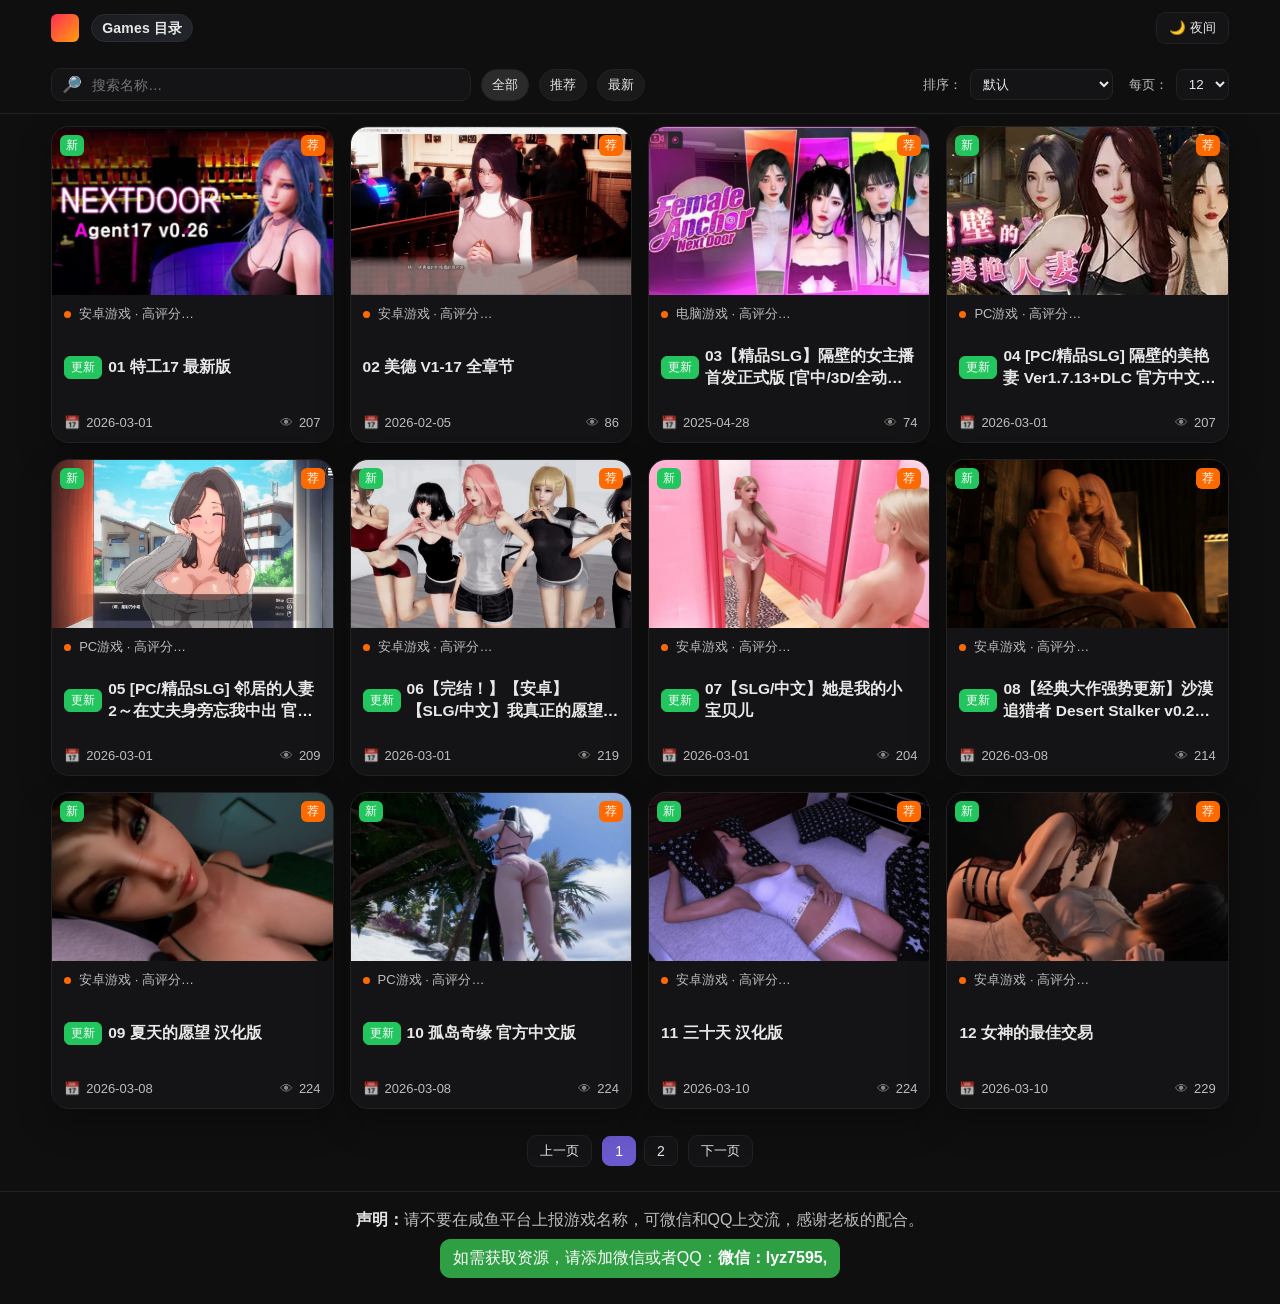
<file: index.html>
<!DOCTYPE html>
<html lang="zh-CN">
<head>
  <meta charset="UTF-8" />
  <meta name="viewport" content="width=device-width, initial-scale=1, viewport-fit=cover" />
  <title>游戏目录 - 首页</title>
  <link rel="stylesheet" href="./css/style.css" />
</head>
<body>
<header class="header">
  <div class="container nav">
    <div class="brand" style="gap:12px">
      <span class="logo"></span>
      <span class="brand-name">Games 目录</span>
    </div>
    <div class="actions">
      <button id="themeToggle" class="toggle" aria-label="切换主题">🌙 夜间</button>
    </div>
  </div>
  <div class="container">
    <div class="filters">
      <div class="search"><span class="icon">🔎</span><input id="q" type="search" placeholder="搜索名称…" /></div>
      <button class="chip active" data-filter="all">全部</button>
      <button class="chip" data-filter="推荐">推荐</button>
      <button class="chip" data-filter="最新">最新</button>
      <div class="sort">
        <label style="color:var(--muted);font-size:13px">排序：</label>
        <select id="sortSel"><option value="default">默认</option><option value="date">日期（新→旧）</option><option value="views">浏览量（高→低）</option></select>
        <label style="color:var(--muted);font-size:13px;margin-left:8px">每页：</label>
        <select id="pageSizeSel"><option>12</option><option>24</option><option>48</option></select>
      </div>
    </div>
  </div>
</header>
<main class="container">
  <section id="grid" class="grid"></section>
  <div id="empty" class="empty" style="display:none">没有匹配的结果</div>
  <div id="pager" class="pager" style="display:none">
    <button id="prevBtn" class="btn">上一页</button>
    <div id="pageNumbers" class="page-numbers"></div>
    <button id="nextBtn" class="btn">下一页</button>
  </div>
</main>
<footer class="footer">
  <div class="container">
    <div><strong>声明：</strong>请不要在咸鱼平台上报游戏名称，可微信和QQ上交流，感谢老板的配合。</div>
    <div class="wx">如需获取资源，请添加微信或者QQ：<strong>微信：lyz7595,<QQ:1283088723></QQ:1283088723></strong></div>
  </div>
</footer>
<script src="./js/app.js"></script>
</body>
</html>
</file>
<file: css/style.css>
:root{--bg:#0f0f10;--card:#141416;--text:#e8e8e8;--muted:#bdbdbd;--accent:#6a5acd;--line:#222;--chip-bg:#1a1a1a;--chip-on:#2b2b2b;--shadow:0 14px 34px rgba(0,0,0,.30);--hover-shadow:0 20px 40px rgba(0,0,0,.25);--img-radius:14px;--status-green:#22c55e}
body.theme-light{--bg:#f3f4f6;--card:#ffffff;--text:#111;--muted:#5f6368;--accent:#3b82f6;--line:#e6e6e6;--chip-bg:#f1f3f5;--chip-on:#e7f0ff;--shadow:0 18px 32px rgba(0,0,0,.08);--hover-shadow:0 24px 42px rgba(0,0,0,.12);--status-green:#22c55e}
*{box-sizing:border-box}html,body{margin:0;padding:0}
body{font-family:-apple-system,BlinkMacSystemFont,"Segoe UI",Roboto,"Helvetica Neue",Arial,"Microsoft YaHei",sans-serif;background:var(--bg);color:var(--text)}
.container{width:min(1200px,92%);margin:0 auto}
.header{position:sticky;top:0;z-index:100;background:var(--bg);border-bottom:1px solid var(--line)}
.nav{display:flex;align-items:center;justify-content:space-between;padding:12px 0;gap:12px}
.brand{display:flex;align-items:center;gap:10px;font-weight:800}
.logo{width:28px;height:28px;border-radius:6px;background:linear-gradient(135deg,#ff2d55,#ff9f0a)}
.brand-name{display:inline-flex;align-items:center;gap:6px;padding:6px 10px;border-radius:999px;background:linear-gradient(135deg,#f3f4f6 0%,#e9eef8 100%);color:#111;font-weight:700;letter-spacing:.2px;font-size:14px;border:1px solid rgba(0,0,0,.06);line-height:1}
body.theme-dark .brand-name{background:linear-gradient(135deg,#1b1c20 0%,#22252b 100%);color:#e8e8e8;border-color:#2a2d33}
.search{flex:1;max-width:420px;display:flex;align-items:center;background:var(--card);border:1px solid var(--line);border-radius:10px;padding:6px 10px;gap:8px}
.search input{flex:1;background:transparent;border:0;color:var(--text);outline:none;font-size:14px}
.actions{display:flex;align-items:center;gap:8px}
.toggle,.btn{cursor:pointer;padding:6px 12px;border-radius:10px;border:1px solid var(--line);background:var(--card);color:var(--text)}
.filters{display:flex;align-items:center;gap:10px;flex-wrap:wrap;margin:12px 0}
.chip{display:inline-flex;align-items:center;gap:6px;background:var(--chip-bg);border:1px solid var(--line);color:var(--text);padding:6px 10px;border-radius:999px;cursor:pointer;font-size:13px}.chip.active{background:var(--chip-on)}
.sort{margin-left:auto;display:flex;align-items:center;gap:8px}
.sort select{background:var(--card);color:var(--text);border:1px solid var(--line);border-radius:8px;padding:6px 8px}
.grid{display:grid;grid-template-columns:repeat(auto-fill,minmax(280px,1fr));gap:16px;padding:12px 0 18px}
.card{position:relative;background:var(--card);border:1px solid var(--line);border-radius:18px;box-shadow:var(--shadow);overflow:hidden;display:flex;flex-direction:column;transform:translateY(0) scale(1);transition:transform .24s cubic-bezier(.2,.8,.2,1), box-shadow .24s}
.card:hover{transform:translateY(-8px) scale(1.02);box-shadow:var(--hover-shadow)}
.card:active{transform:translateY(-3px) scale(0.997)}
.thumb{position:relative;overflow:hidden}
.thumb img{width:100%;height:168px;object-fit:cover;border-top-left-radius:var(--img-radius);border-top-right-radius:var(--img-radius);display:block;transform:scale(1);transition:transform .35s ease}
.card:hover .thumb img{transform:scale(1.04)}
.badge-corner{position:absolute;top:8px;right:8px;background:#ff6a00;color:#fff;font-size:12px;border-radius:6px;padding:2px 6px}
.badge-new{position:absolute;top:8px;left:8px;background:#22c55e;color:#fff;font-size:12px;border-radius:6px;padding:2px 6px}
.meta-top{display:flex;align-items:center;gap:8px;color:var(--muted);font-size:13px;padding:10px 12px 0;min-height:24px}
.dot{width:7px;height:7px;background:#ff6a00;border-radius:999px;display:inline-block}
.content{padding:8px 12px 12px;display:grid;gap:6px;min-height:92px}
.title-row{display:flex;align-items:center;gap:6px}
.label{display:inline-flex;align-items:center;gap:4px;border:1px solid var(--status-green);padding:2px 6px;border-radius:6px;font-size:12px;white-space:nowrap;background:var(--status-green);color:#fff}
.title{font-weight:700;line-height:1.4;font-size:15.5px;color:var(--text);display:-webkit-box;-webkit-line-clamp:2;-webkit-box-orient:vertical;overflow:hidden}
.bottom{display:flex;align-items:center;justify-content:space-between;color:var(--muted);font-size:13px;padding:0 12px 12px}
.bottom .left,.bottom .right{display:flex;align-items:center;gap:6px}
.bottom .icon{opacity:.7}
.pager{display:flex;align-items:center;justify-content:center;gap:10px;padding:8px 0 24px;color:var(--muted)}
.page-numbers{display:flex;gap:8px;align-items:center}
.page-number{padding:6px 12px;border-radius:8px;cursor:pointer;border:1px solid var(--line);background:var(--card);color:var(--text);font-size:14px}
.page-number.active{background:var(--accent);border-color:var(--accent);color:#fff}
.footer{border-top:1px solid var(--line);background:var(--bg);padding:18px 0 26px;text-align:center;color:var(--muted)}
.footer strong{color:var(--text)}
.footer .wx{margin-top:8px;display:inline-block;background:#2ea043;color:#fff;border:1px solid #2ea043;padding:8px 12px;border-radius:10px}
.footer .wx strong{color:#fff}
.empty{opacity:.7;text-align:center;padding:28px 0}
.back a{display:inline-flex;align-items:center;gap:6px;text-decoration:none;background:var(--chip-on);color:var(--text);border:1px solid var(--line);padding:8px 12px;border-radius:10px}
.back a:hover{filter:brightness(1.05)}

/* Mobile Fit */
@media (max-width:768px){
  html,body{overflow-x:hidden}
  .container{width:100%!important;padding:0 16px!important}
  .header{padding-top:env(safe-area-inset-top)}
  .footer{padding-bottom:calc(18px + env(safe-area-inset-bottom))!important}
  .columns{display:grid!important;grid-template-columns:1fr!important;gap:16px!important}
  .columns>*{min-width:0!important}
  .table{width:100%;border-collapse:collapse}
  .table tr{display:flex;justify-content:space-between;padding:10px 0;border-bottom:1px solid var(--line)}
  .table tr:last-child{border-bottom:none}
  .table th,.table td{border:0!important;padding:0!important;font-size:14px}
  .hero{height:auto!important;border-bottom:none!important}
  .hero img{width:100%!important;height:auto!important;aspect-ratio:16/9;object-fit:cover;display:block}
  .grid{gap:12px!important}
  .grid>*{min-width:0!important}
  .grid{grid-template-columns:repeat(2,minmax(0,1fr))!important}
  @media(max-width:390px){.grid{grid-template-columns:1fr!important}}
  .content{gap:8px!important;min-height:auto!important}
  .title-row{gap:6px!important}
  .title{-webkit-line-clamp:1!important;white-space:normal;word-break:break-word}
  .thumb img{height:auto!important;aspect-ratio:16/9}
  .card{transform:none!important;transition:transform .2s ease, box-shadow .2s ease}
  .card:hover{transform:translateY(-4px) scale(1.01)}
  .gallery{display:flex!important;overflow-x:auto!important;gap:10px!important;scroll-snap-type:x mandatory;padding-bottom:4px}
  .gallery img{width:72vw!important;height:auto!important;aspect-ratio:16/9;border-radius:10px!important;flex:0 0 auto;scroll-snap-align:start}
  .search{display:none!important}
  .breadcrumb{font-size:12px!important;margin:8px 0!important;color:var(--muted)}
  .back a{min-height:44px;padding:10px 18px!important;border-radius:24px!important;background:var(--accent)!important;color:#fff!important;border:none!important;box-shadow:0 6px 18px rgba(0,0,0,.18)}
}
@media (max-width:360px){
  h1,.game-title,#title{font-size:20px!important;line-height:1.3!important}
  .grid{grid-template-columns:1fr!important}
  .gallery img{width:86vw!important}
}
img,video{max-width:100%;height:auto;display:block}
</file>
